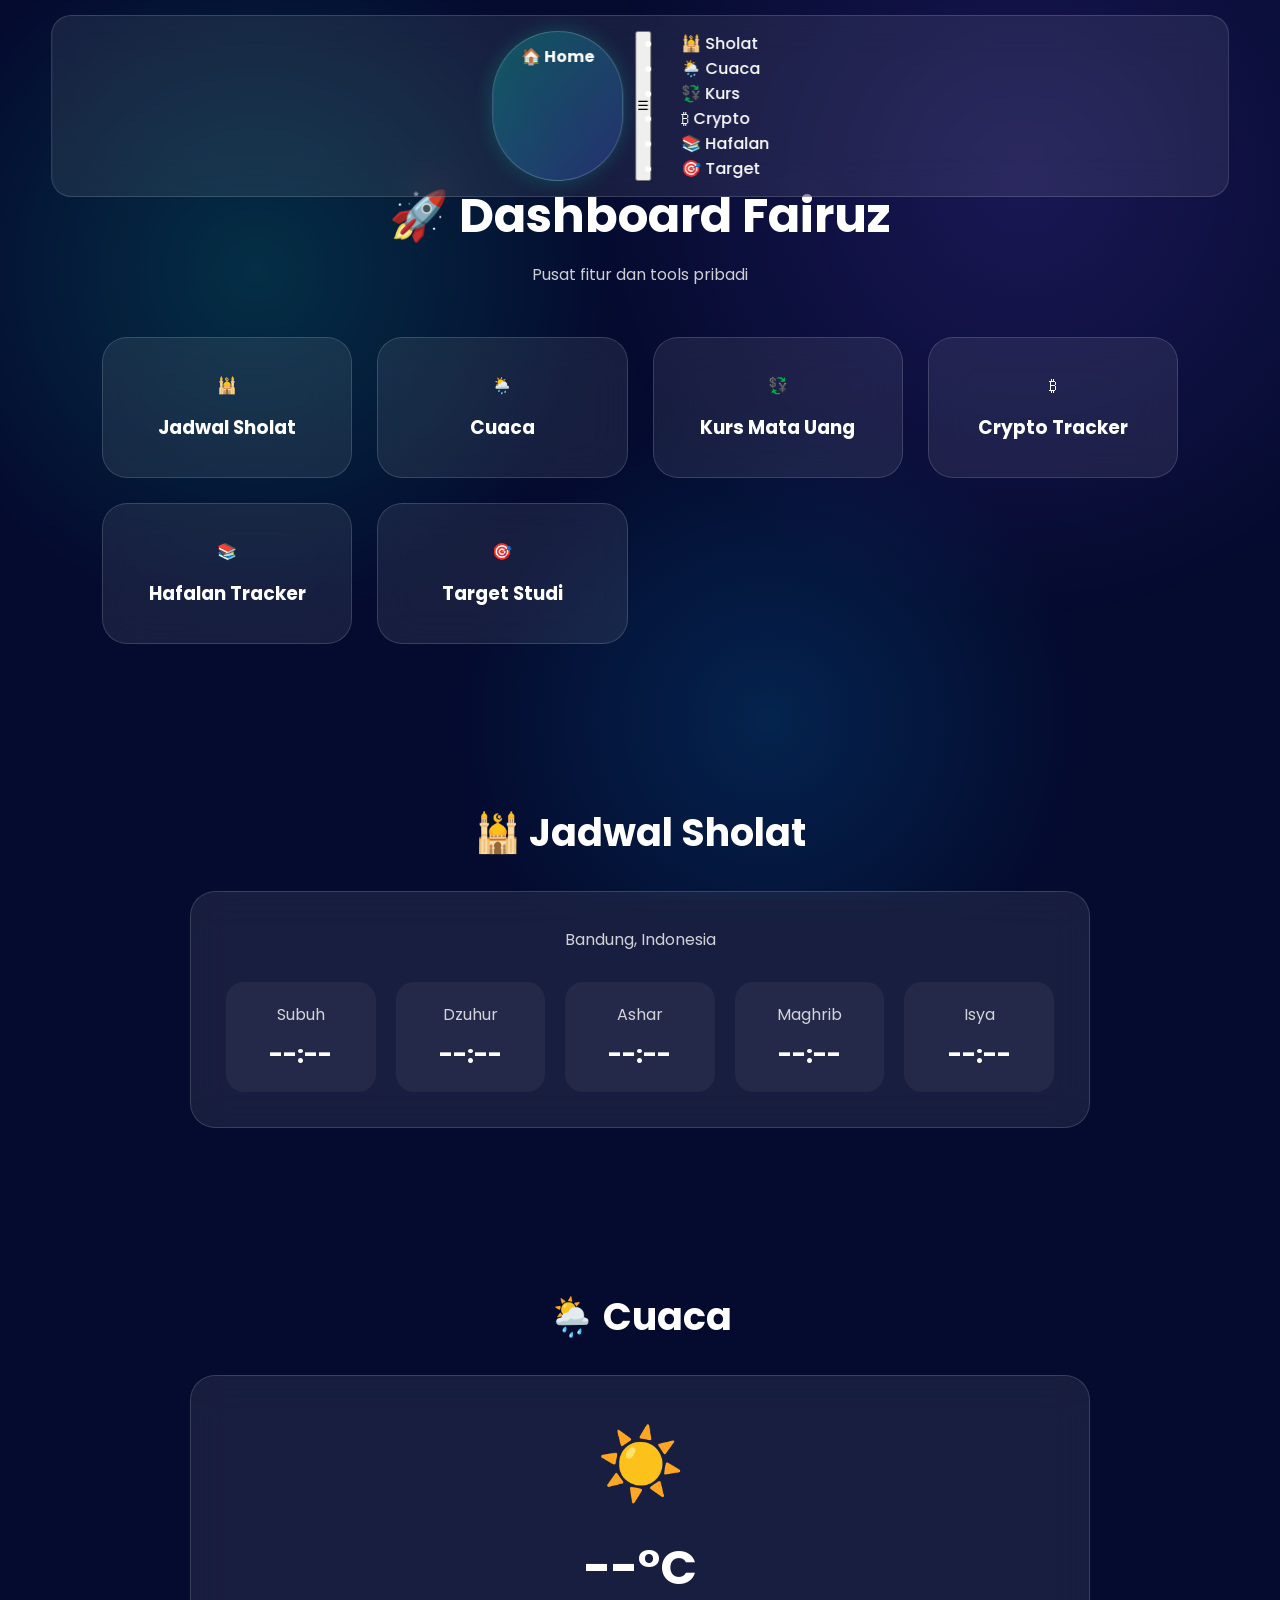
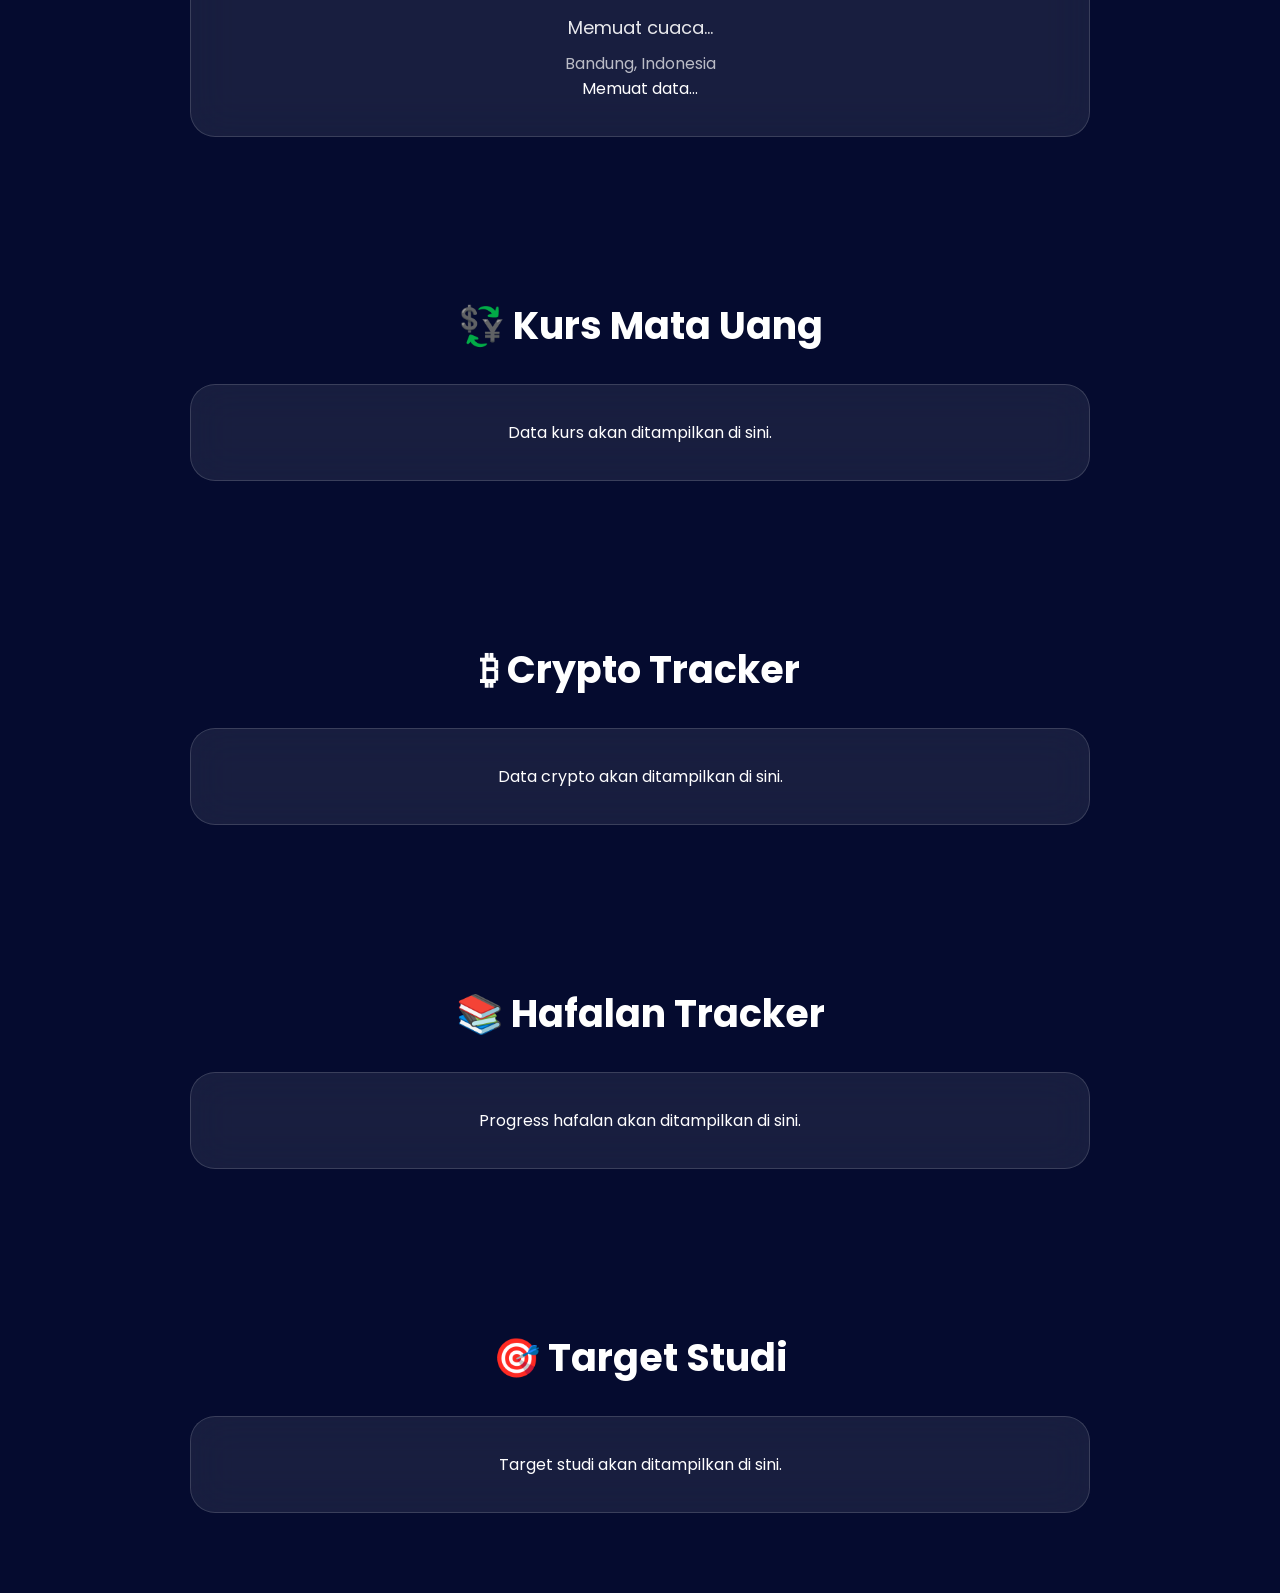
<file: dashboard.html>
<!DOCTYPE html>
<html lang="id">

<head>

<meta charset="UTF-8">
<meta name="viewport" content="width=device-width, initial-scale=1.0">

<title>Dashboard Fairuz</title>

<link rel="stylesheet" href="dashboard.css">

<link href="https://fonts.googleapis.com/css2?family=Poppins:wght@300;400;500;600;700;800&display=swap" rel="stylesheet">

</head>

<body>
<nav class="dashboard-navbar">

<a href="index.html" class="home-btn">
🏠 Home
</a>

<button class="menu-toggle">
☰
</button>

<ul class="dashboard-menu">

<li><a href="#shalat-section">🕌 Sholat</a></li>
<li><a href="#cuaca-section">🌦️ Cuaca</a></li>
<li><a href="#kurs-section">💱 Kurs</a></li>
<li><a href="#crypto-section">₿ Crypto</a></li>
<li><a href="#hafalan-section">📚 Hafalan</a></li>
<li><a href="#target-section">🎯 Target</a></li>

</ul>

</nav>

<div class="dashboard-container">

<h1>🚀 Dashboard Fairuz</h1>

<p class="subtitle">
Pusat fitur dan tools pribadi
</p>

<div class="dashboard-grid">

<div class="dashboard-card"
onclick="location.href='#shalat-section'">
🕌
<h3>Jadwal Sholat</h3>
</div>

<div class="dashboard-card"
onclick="location.href='#cuaca-section'">
🌦️
<h3>Cuaca</h3>
</div>
<div class="dashboard-card"
onclick="location.href='#kurs-section'">
💱
<h3>Kurs Mata Uang</h3>
</div>
<div class="dashboard-card"
onclick="location.href='#crypto-section'">
₿
<h3>Crypto Tracker</h3>
</div>
<div class="dashboard-card"
onclick="location.href='#hafalan-section'">
📚
<h3>Hafalan Tracker</h3>
</div>

<div class="dashboard-card"
onclick="location.href='#target-section'">
🎯
<h3>Target Studi</h3>
</div>

</div>

</div>
  <section id="shalat-section" class="feature-section">

<h2>🕌 Jadwal Sholat</h2>

<div class="feature-card">

<p class="city-name">
Bandung, Indonesia
</p>

<div class="prayer-grid">

<div>
<span>Subuh</span>
<h3>--:--</h3>
</div>

<div>
<span>Dzuhur</span>
<h3>--:--</h3>
</div>

<div>
<span>Ashar</span>
<h3>--:--</h3>
</div>

<div>
<span>Maghrib</span>
<h3>--:--</h3>
</div>

<div>
<span>Isya</span>
<h3>--:--</h3>
</div>

</div>

</div>

</section>

<section id="cuaca-section" class="feature-section">

<h2>🌦️ Cuaca</h2>

<div class="feature-card">

<div id="weather-icon">
☀️
</div>

<h3 id="weather-temp">
--°C
</h3>

<p id="weather-desc">
Memuat cuaca...
</p>

<p id="weather-location">
Bandung, Indonesia
</p>
  <p id="weather-updated">
Memuat data...
  </p>

</div>

</section>

<section id="kurs-section" class="feature-section">

<h2>💱 Kurs Mata Uang</h2>

<div class="feature-card">

<p>Data kurs akan ditampilkan di sini.</p>

</div>

</section>

<section id="crypto-section" class="feature-section">

<h2>₿ Crypto Tracker</h2>

<div class="feature-card">

<p>Data crypto akan ditampilkan di sini.</p>

</div>

</section>

<section id="hafalan-section" class="feature-section">

<h2>📚 Hafalan Tracker</h2>

<div class="feature-card">

<p>Progress hafalan akan ditampilkan di sini.</p>

</div>

</section>

<section id="target-section" class="feature-section">

<h2>🎯 Target Studi</h2>

<div class="feature-card">

<p>Target studi akan ditampilkan di sini.</p>

</div>

</section>
  <script>

const menuToggle =
document.querySelector(".menu-toggle");

const dashboardMenu =
document.querySelector(".dashboard-menu");

menuToggle.addEventListener("click", () => {

dashboardMenu.classList.toggle("active");

});

document.addEventListener("click",(e)=>{

if(
!dashboardMenu.contains(e.target)
&&
!menuToggle.contains(e.target)
){

dashboardMenu.classList.remove("active");

}

});

  </script>
</body>

</html>
</file>
<file: dashboard.css>
*{
margin:0;
padding:0;
box-sizing:border-box;
font-family:'Poppins',sans-serif;
}

body{
background:#050b2f;
color:white;
min-height:100vh;
overflow-x:hidden;
}

body::before{
content:"";
position:fixed;
top:0;
left:0;
width:100%;
height:100%;

background:
radial-gradient(circle at 20% 30%, rgba(0,255,200,.15), transparent 30%),
radial-gradient(circle at 80% 20%, rgba(120,80,255,.18), transparent 35%),
radial-gradient(circle at 60% 80%, rgba(0,180,255,.15), transparent 30%);

z-index:-2;
}

.dashboard-container{
padding:180px 8% 80px;
text-align:center;
}

.dashboard-container h1{
font-size:48px;
margin-bottom:10px;
}

.subtitle{
opacity:.8;
margin-bottom:50px;
}

.dashboard-grid{
display:grid;
grid-template-columns:
repeat(auto-fit,minmax(220px,1fr));

gap:25px;
}

.dashboard-card{

padding:35px 20px;

border-radius:25px;

background:rgba(255,255,255,.08);

backdrop-filter:blur(20px);

border:1px solid rgba(255,255,255,.15);

transition:.3s;

cursor:pointer;
}

.dashboard-card:hover{

transform:translateY(-8px);

box-shadow:
0 0 30px rgba(75,107,255,.4);

}

.dashboard-card h3{
margin-top:15px;
}

@media(max-width:768px){

.dashboard-container h1{
font-size:34px;
}

}
.dashboard-navbar{

position:fixed;

top:15px;
left:50%;

transform:translateX(-50%);

width:92%;
max-width:1200px;

display:flex;
justify-content:center;
gap:12px;
flex-wrap:wrap;

padding:15px;

background:rgba(255,255,255,.08);

backdrop-filter:blur(20px);

border:1px solid rgba(255,255,255,.15);

border-radius:20px;

z-index:9999;

transition:.4s;
}

.dashboard-navbar a{

text-decoration:none;

color:white;

padding:10px 18px;

border-radius:12px;

transition:.25s;

font-weight:500;
}
.home-btn{

background:
linear-gradient(
135deg,
rgba(0,255,200,.25),
rgba(75,107,255,.25)
);

padding:12px 28px !important;

border-radius:999px !important;

font-weight:700 !important;

border:1px solid rgba(255,255,255,.2);

box-shadow:
0 0 20px rgba(0,255,200,.2);

}

.dashboard-navbar a:hover{

background:rgba(255,255,255,.1);

box-shadow:
0 0 20px rgba(75,107,255,.4);

transform:translateY(-2px);
}

.dashboard-navbar a:active{

transform:scale(.94);

box-shadow:
0 0 25px rgba(139,92,246,.6);
}

.feature-section{

padding:80px 8%;

text-align:center;
}

.feature-section h2{

font-size:38px;

margin-bottom:30px;
}

.feature-card{

max-width:900px;

margin:auto;

padding:35px;

border-radius:25px;

background:rgba(255,255,255,.08);

backdrop-filter:blur(20px);

border:1px solid rgba(255,255,255,.15);
}

.city-name{

opacity:.8;

margin-bottom:30px;
}

.prayer-grid{

display:grid;

grid-template-columns:
repeat(auto-fit,minmax(120px,1fr));

gap:20px;
}

.prayer-grid div{

padding:20px;

border-radius:18px;

background:rgba(255,255,255,.05);
}

.prayer-grid span{

display:block;

margin-bottom:10px;

opacity:.8;
}

.prayer-grid h3{

font-size:24px;
}

#weather-icon{

font-size:70px;

margin-bottom:15px;

animation:weatherFloat 3s ease-in-out infinite;
}

#weather-temp{

font-size:48px;

margin-bottom:10px;
}

#weather-desc{

font-size:18px;

opacity:.9;

margin-bottom:10px;
}

#weather-location{

opacity:.7;
}

@keyframes weatherFloat{

0%,100%{
transform:translateY(0);
}

50%{
transform:translateY(-10px);
}

}
</file>
